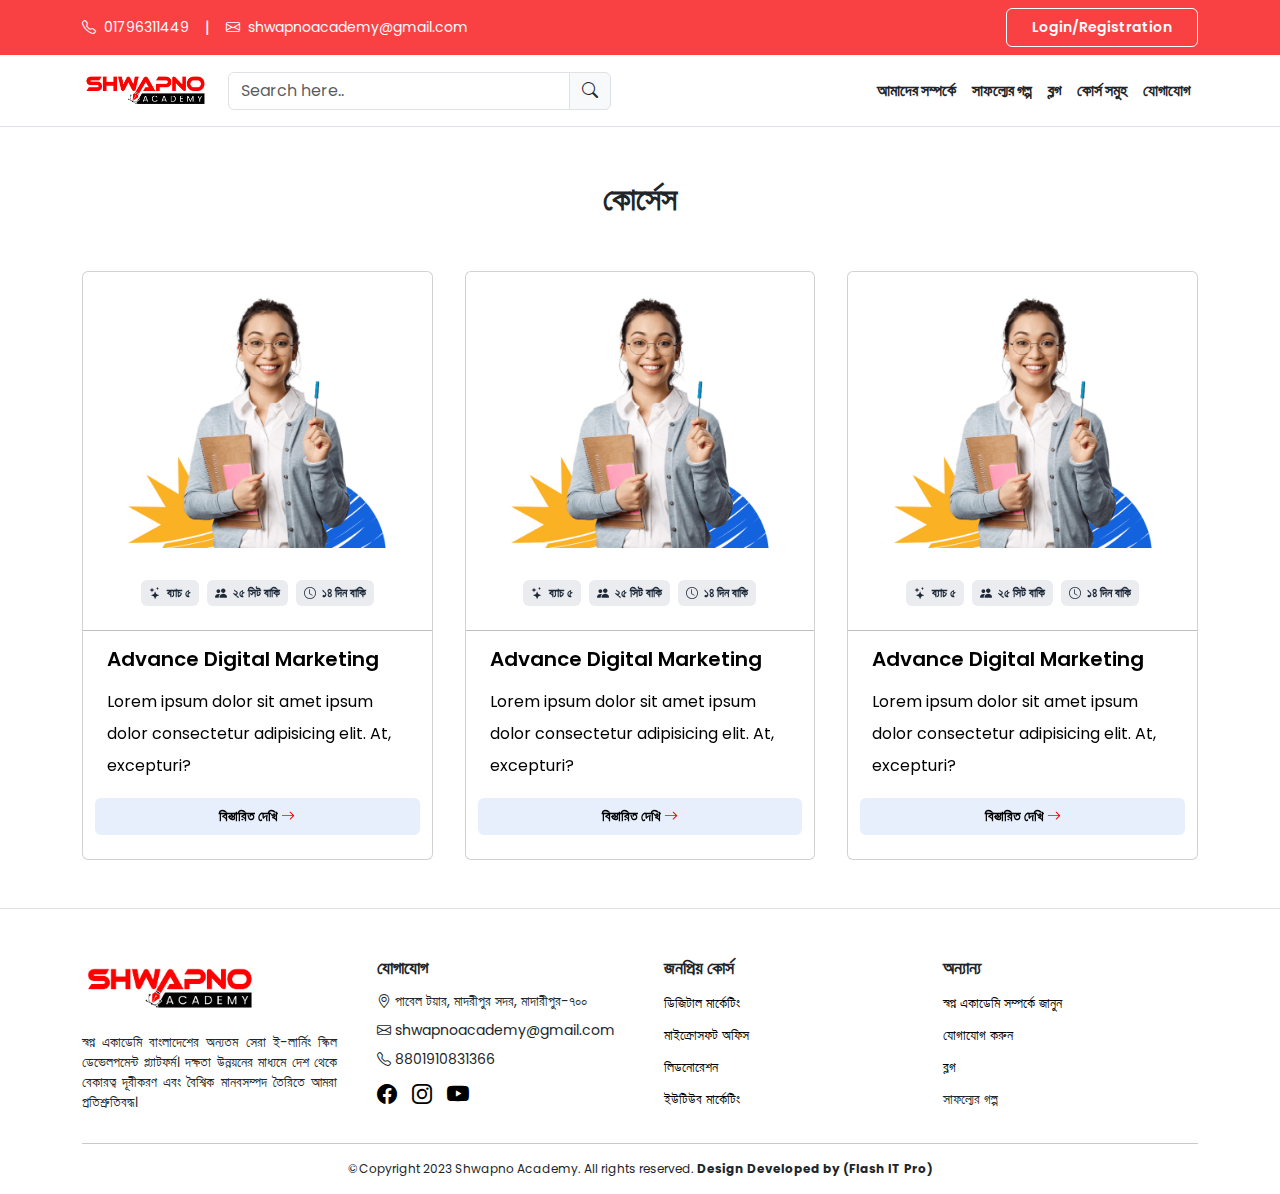
<file: all-course.html>
<!DOCTYPE html>
<html lang="en">
    <head>
        <meta charset="UTF-8" />
        <meta name="viewport" content="width=device-width, initial-scale=1.0" />
        <title>Document</title>
        <!--Bootstrap css link-->
        <link
            href="https://cdn.jsdelivr.net/npm/bootstrap@5.3.2/dist/css/bootstrap.min.css"
            rel="stylesheet"
        />

        <!--Bootstrap icon css link-->
        <link
            rel="stylesheet"
            href="https://cdn.jsdelivr.net/npm/bootstrap-icons@1.10.5/font/bootstrap-icons.css"
        />

        <!--custom css link-->
        <link href="style.css" rel="stylesheet" />
    </head>
    <body>
        <header>
            <!--Header top-->
            <div class="header__area">
                <div class="header__top py-2">
                    <div class="container">
                        <div class="header-content">
                            <!-- moblie view icon -->
                            <button
                                class="bg-transparent buttton-bars"
                                id="id-bars"
                            >
                                <i class="bi bi-list text-white"></i>
                            </button>
                            <!--top left-->
                            <div class="d-flex align-items-center gap-3">
                                <div class="header__left">
                                    <span
                                        class="d-flex align-items-center gap-2"
                                    >
                                        <i class="bi bi-telephone"></i>
                                        <span>01796311449</span>
                                    </span>
                                </div>
                                <div class="text-white line-text">|</div>
                                <div class="header__left">
                                    <span
                                        class="d-flex align-items-center gap-2"
                                    >
                                        <i class="bi bi-envelope"></i>
                                        <span>shwapnoacademy@gmail.com</span>
                                    </span>
                                </div>
                            </div>

                            <!--top right-->
                            <div class="">
                                <button class="btn btn-login">
                                    Login/Registration
                                </button>
                            </div>
                        </div>
                    </div>
                </div>

                <!-- mobile device navbar -->
                <div class="container" id="mobile-nav">
                    <div class="">
                        <!--navbar brand-->
                        <a href="index.html" class="navbar-brand">
                            <img
                                src="./img/logo.png"
                                alt="logo"
                                class="logo img-fluid"
                            />
                        </a>

                        <!--search form-->
                        <form class="d-flex" role="search">
                            <div class="input-group">
                                <input
                                    type="text"
                                    class="form-control search-field"
                                    placeholder="Search here.."
                                />
                                <button t class="input-group-text btn-search">
                                    <i class="bi bi-search"></i>
                                </button>
                            </div>
                        </form>
                    </div>

                    <div class="">
                        <!--nav items-->
                        <ul class="navbar-nav">
                            <li class="nav-item">
                                <a
                                    class="nav-link header-nav-link fw-bold text-dark"
                                    href=""
                                    >আমাদের সম্পর্কে</a
                                >
                            </li>

                            <li class="nav-item">
                                <a
                                    class="nav-link header-nav-link fw-bold text-dark"
                                    href=""
                                    >সাফল্যের গল্প</a
                                >
                            </li>

                            <li class="nav-item">
                                <a
                                    class="nav-link header-nav-link fw-bold text-dark"
                                    href=""
                                    >ব্লগ</a
                                >
                            </li>

                            <li class="nav-item">
                                <a
                                    class="nav-link header-nav-link fw-bold text-dark"
                                    href="all-course.html"
                                    >কোর্স সমুহ</a
                                >
                            </li>

                            <li class="nav-item">
                                <a
                                    class="nav-link header-nav-link fw-bold text-dark"
                                    href=""
                                    >যোগাযোগ</a
                                >
                            </li>
                        </ul>
                    </div>
                </div>
            </div>

            <!--Main Header-->
            <nav
                id="header"
                class="header__main navbar navbar-expand-md bg-white border-bottom"
            >
                <!-- Navbar content -->
                <div class="container-md">
                    <div class="d-flex align-items-center">
                        <!--navbar brand-->
                        <a href="index.html" class="navbar-brand">
                            <img
                                src="./img/logo.png"
                                alt="logo"
                                class="logo img-fluid"
                            />
                        </a>

                        <!--search form-->
                        <form class="d-flex" role="search">
                            <div class="input-group">
                                <input
                                    type="text"
                                    class="form-control search-field"
                                    placeholder="Search here.."
                                />
                                <button t class="input-group-text btn-search">
                                    <i class="bi bi-search"></i>
                                </button>
                            </div>
                        </form>
                    </div>

                    <div class="">
                        <!--nav items-->
                        <ul class="navbar-nav">
                            <li class="nav-item">
                                <a
                                    class="nav-link header-nav-link fw-bold text-dark"
                                    href=""
                                    >আমাদের সম্পর্কে</a
                                >
                            </li>

                            <li class="nav-item">
                                <a
                                    class="nav-link header-nav-link fw-bold text-dark"
                                    href=""
                                    >সাফল্যের গল্প</a
                                >
                            </li>

                            <li class="nav-item">
                                <a
                                    class="nav-link header-nav-link fw-bold text-dark"
                                    href=""
                                    >ব্লগ</a
                                >
                            </li>

                            <li class="nav-item">
                                <a
                                    class="nav-link header-nav-link fw-bold text-dark"
                                    href="all-course.html"
                                    >কোর্স সমুহ</a
                                >
                            </li>

                            <li class="nav-item">
                                <a
                                    class="nav-link header-nav-link fw-bold text-dark"
                                    href=""
                                    >যোগাযোগ</a
                                >
                            </li>
                        </ul>
                    </div>
                </div>
            </nav>
        </header>

        <main>
            <section class="container my-5">
                <h1 class="heading__title text-center mb-5">কোর্সেস</h1>
                <div
                    id="carouselExampleControls"
                    class="carousel slide mt-5"
                    data-bs-ride="carousel"
                >
                    <div class="carousel-inner">
                        <!--items-->
                        <div class="carousel-item active">
                            <div class="upcomming-all-colurse">
                                <div class="">
                                    <a
                                        href="course-details.html"
                                        class="card-content"
                                    >
                                        <div class="card card-body p-0">
                                            <div class="course-img">
                                                <img
                                                    class="p-4"
                                                    src="img/banner_img.png"
                                                />
                                            </div>

                                            <div
                                                class="px-4 py-2 d-flex justify-content-center gap-2"
                                            >
                                                <span
                                                    class="card-small-text rounded"
                                                    ><i class="bi bi-stars"></i>
                                                    ব্যাচ ৫</span
                                                >
                                                <span
                                                    class="card-small-text rounded"
                                                    ><i
                                                        class="bi bi-people-fill"
                                                    ></i>
                                                    ২৫ সিট বাকি</span
                                                >
                                                <span
                                                    class="card-small-text rounded"
                                                    ><i class="bi bi-clock"></i>
                                                    ১৪ দিন বাকি</span
                                                >
                                            </div>
                                            <hr />

                                            <div class="px-4 pb-4">
                                                <h4 class="course-title">
                                                    Advance Digital Marketing
                                                </h4>
                                                <p class="lh-lg">
                                                    Lorem ipsum dolor sit amet
                                                    ipsum dolor consectetur
                                                    adipisicing elit. At,
                                                    excepturi?
                                                </p>

                                                <div
                                                    class="course_info row justify-content-between"
                                                >
                                                    <a
                                                        href=""
                                                        class="course__icon__box text-center bg-gray flex-grow-1 p-2 rounded fw-semibold"
                                                    >
                                                        <span
                                                            >বিস্তারিত
                                                            দেখি</span
                                                        >
                                                        <i
                                                            class="bi bi-arrow-right font__color"
                                                        ></i>
                                                    </a>
                                                </div>
                                            </div>
                                        </div>
                                    </a>
                                </div>
                                <div class="">
                                    <a
                                        href="course-details.html"
                                        class="card-content"
                                    >
                                        <div class="card card-body p-0">
                                            <div class="course-img">
                                                <img
                                                    class="p-4"
                                                    src="img/banner_img.png"
                                                />
                                            </div>

                                            <div
                                                class="px-4 py-2 d-flex justify-content-center gap-2"
                                            >
                                                <span
                                                    class="card-small-text rounded"
                                                    ><i class="bi bi-stars"></i>
                                                    ব্যাচ ৫</span
                                                >
                                                <span
                                                    class="card-small-text rounded"
                                                    ><i
                                                        class="bi bi-people-fill"
                                                    ></i>
                                                    ২৫ সিট বাকি</span
                                                >
                                                <span
                                                    class="card-small-text rounded"
                                                    ><i class="bi bi-clock"></i>
                                                    ১৪ দিন বাকি</span
                                                >
                                            </div>
                                            <hr />

                                            <div class="px-4 pb-4">
                                                <h4 class="course-title">
                                                    Advance Digital Marketing
                                                </h4>
                                                <p class="lh-lg">
                                                    Lorem ipsum dolor sit amet
                                                    ipsum dolor consectetur
                                                    adipisicing elit. At,
                                                    excepturi?
                                                </p>

                                                <div
                                                    class="course_info row justify-content-between"
                                                >
                                                    <a
                                                        href=""
                                                        class="course__icon__box text-center bg-gray flex-grow-1 p-2 rounded fw-semibold"
                                                    >
                                                        <span
                                                            >বিস্তারিত
                                                            দেখি</span
                                                        >
                                                        <i
                                                            class="bi bi-arrow-right font__color"
                                                        ></i>
                                                    </a>
                                                </div>
                                            </div>
                                        </div>
                                    </a>
                                </div>
                                <div class="">
                                    <a
                                        href="course-details.html"
                                        class="card-content"
                                    >
                                        <div class="card card-body p-0">
                                            <div class="course-img">
                                                <img
                                                    class="p-4"
                                                    src="img/banner_img.png"
                                                />
                                            </div>

                                            <div
                                                class="px-4 py-2 d-flex justify-content-center gap-2"
                                            >
                                                <span
                                                    class="card-small-text rounded"
                                                    ><i class="bi bi-stars"></i>
                                                    ব্যাচ ৫</span
                                                >
                                                <span
                                                    class="card-small-text rounded"
                                                    ><i
                                                        class="bi bi-people-fill"
                                                    ></i>
                                                    ২৫ সিট বাকি</span
                                                >
                                                <span
                                                    class="card-small-text rounded"
                                                    ><i class="bi bi-clock"></i>
                                                    ১৪ দিন বাকি</span
                                                >
                                            </div>
                                            <hr />

                                            <div class="px-4 pb-4">
                                                <h4 class="course-title">
                                                    Advance Digital Marketing
                                                </h4>
                                                <p class="lh-lg">
                                                    Lorem ipsum dolor sit amet
                                                    ipsum dolor consectetur
                                                    adipisicing elit. At,
                                                    excepturi?
                                                </p>

                                                <div
                                                    class="course_info row justify-content-between"
                                                >
                                                    <a
                                                        href=""
                                                        class="course__icon__box text-center bg-gray flex-grow-1 p-2 rounded fw-semibold"
                                                    >
                                                        <span
                                                            >বিস্তারিত
                                                            দেখি</span
                                                        >
                                                        <i
                                                            class="bi bi-arrow-right font__color"
                                                        ></i>
                                                    </a>
                                                </div>
                                            </div>
                                        </div>
                                    </a>
                                </div>
                            </div>
                        </div>
                    </div>
                </div>
            </section>
        </main>

        <footer class="footer_section pt-5 pb-3 border-top">
            <div class="container">
                <div class="footer-grid">
                    <div class="">
                        <div class="footer-logo">
                            <img src="./img/logo.png" />
                        </div>

                        <p class="footer-description">
                            স্বপ্ন একাডেমি বাংলাদেশের অন্যতম সেরা ই-লার্নিং
                            স্কিল ডেভেলপমেন্ট প্ল্যাটফর্ম। দক্ষতা উন্নয়নের
                            মাধ্যমে দেশ থেকে বেকারত্ব দূরীকরণ এবং বৈশ্বিক
                            মানবসম্পদ তৈরিতে আমরা প্রতিশ্রুতিবদ্ধ।
                        </p>
                    </div>

                    <!--footer item2 -->
                    <div class="footer-item2">
                        <div class="footer__item ms-2">
                            <div class="footer__item--title">
                                <h5 class="fw-bold footer-title">যোগাযোগ</h5>
                            </div>
                            <div class="footer__item--list">
                                <p class="footer-contact">
                                    <i class="bi bi-geo-alt"></i>
                                    <span
                                        >পাবেল টয়ার, মাদরীপুর সদর,
                                        মাদারীপুর-৭০০</span
                                    >
                                </p>

                                <p class="footer-contact">
                                    <i class="bi bi-envelope"></i>
                                    <span>shwapnoacademy@gmail.com</span>
                                </p>

                                <p class="footer-contact">
                                    <i class="bi bi-telephone"></i>
                                    <span>8801910831366</span>
                                </p>
                            </div>
                            <p class="social-icon">
                                <a href="" target="_blank">
                                    <i class="bi bi-facebook icons"></i
                                ></a>
                                <a href="" target="_blank">
                                    <i class="bi bi-instagram icons"></i
                                ></a>
                                <a href="" target="_blank">
                                    <i
                                        class="bi bi-youtube icons"
                                        style="font-size: 22px"
                                    ></i
                                ></a>
                            </p>
                        </div>
                    </div>

                    <!--footer item3 -->
                    <div class="footer-item3">
                        <div class="footer__item ms-2">
                            <div class="footer__item--title">
                                <h5 class="fw-bold footer-title">
                                    জনপ্রিয় কোর্স
                                </h5>
                            </div>
                            <div class="footer__item--list">
                                <ul class="navbar-nav">
                                    <li class="nav-item mb-2">
                                        <a href="" class="footer-link"
                                            >ডিজিটাল মার্কেটিং</a
                                        >
                                    </li>
                                    <li class="nav-item mb-2">
                                        <a href="" class="footer-link"
                                            >মাইক্রোসফট অফিস</a
                                        >
                                    </li>
                                    <li class="nav-item mb-2">
                                        <a href="" class="footer-link"
                                            >লিডনোরেশন</a
                                        >
                                    </li>
                                    <li class="nav-item">
                                        <a href="" class="footer-link"
                                            >ইউটিউব মার্কেটিং</a
                                        >
                                    </li>
                                </ul>
                            </div>
                        </div>
                    </div>

                    <div class="footer item">
                        <div class="footer__item">
                            <div class="footer__item--title">
                                <h5 class="fw-bold footer-title">অন্যান্য</h5>
                            </div>
                            <div class="footer__item--list">
                                <ul class="navbar-nav">
                                    <li class="nav-item mb-2">
                                        <a href="" class="footer-link"
                                            >স্বপ্ন একাডেমি সম্পর্কে জানুন</a
                                        >
                                    </li>
                                    <li class="nav-item mb-2">
                                        <a href="" class="footer-link"
                                            >যোগাযোগ করুন</a
                                        >
                                    </li>
                                    <li class="nav-item mb-2">
                                        <a href="" class="footer-link">ব্লগ</a>
                                    </li>
                                    <li class="nav-item">
                                        <x-link href="" class="footer-link"
                                            >সাফল্যের গল্প</x-link
                                        >
                                    </li>
                                </ul>
                            </div>
                        </div>
                    </div>
                </div>
                <hr />
                <p class="copy">
                    ©Copyright 2023 Shwapno Academy. All rights reserved.
                    <span class="fw-bold"
                        >Design Developed by (Flash IT Pro)</span
                    >
                </p>
            </div>
        </footer>

        <!-- Bootstrap scripts -->
        <script src="https://cdn.jsdelivr.net/npm/bootstrap@5.3.2/dist/js/bootstrap.bundle.min.js"></script>

        <script src="./js/app.js"></script>
    </body>
</html>
</file>
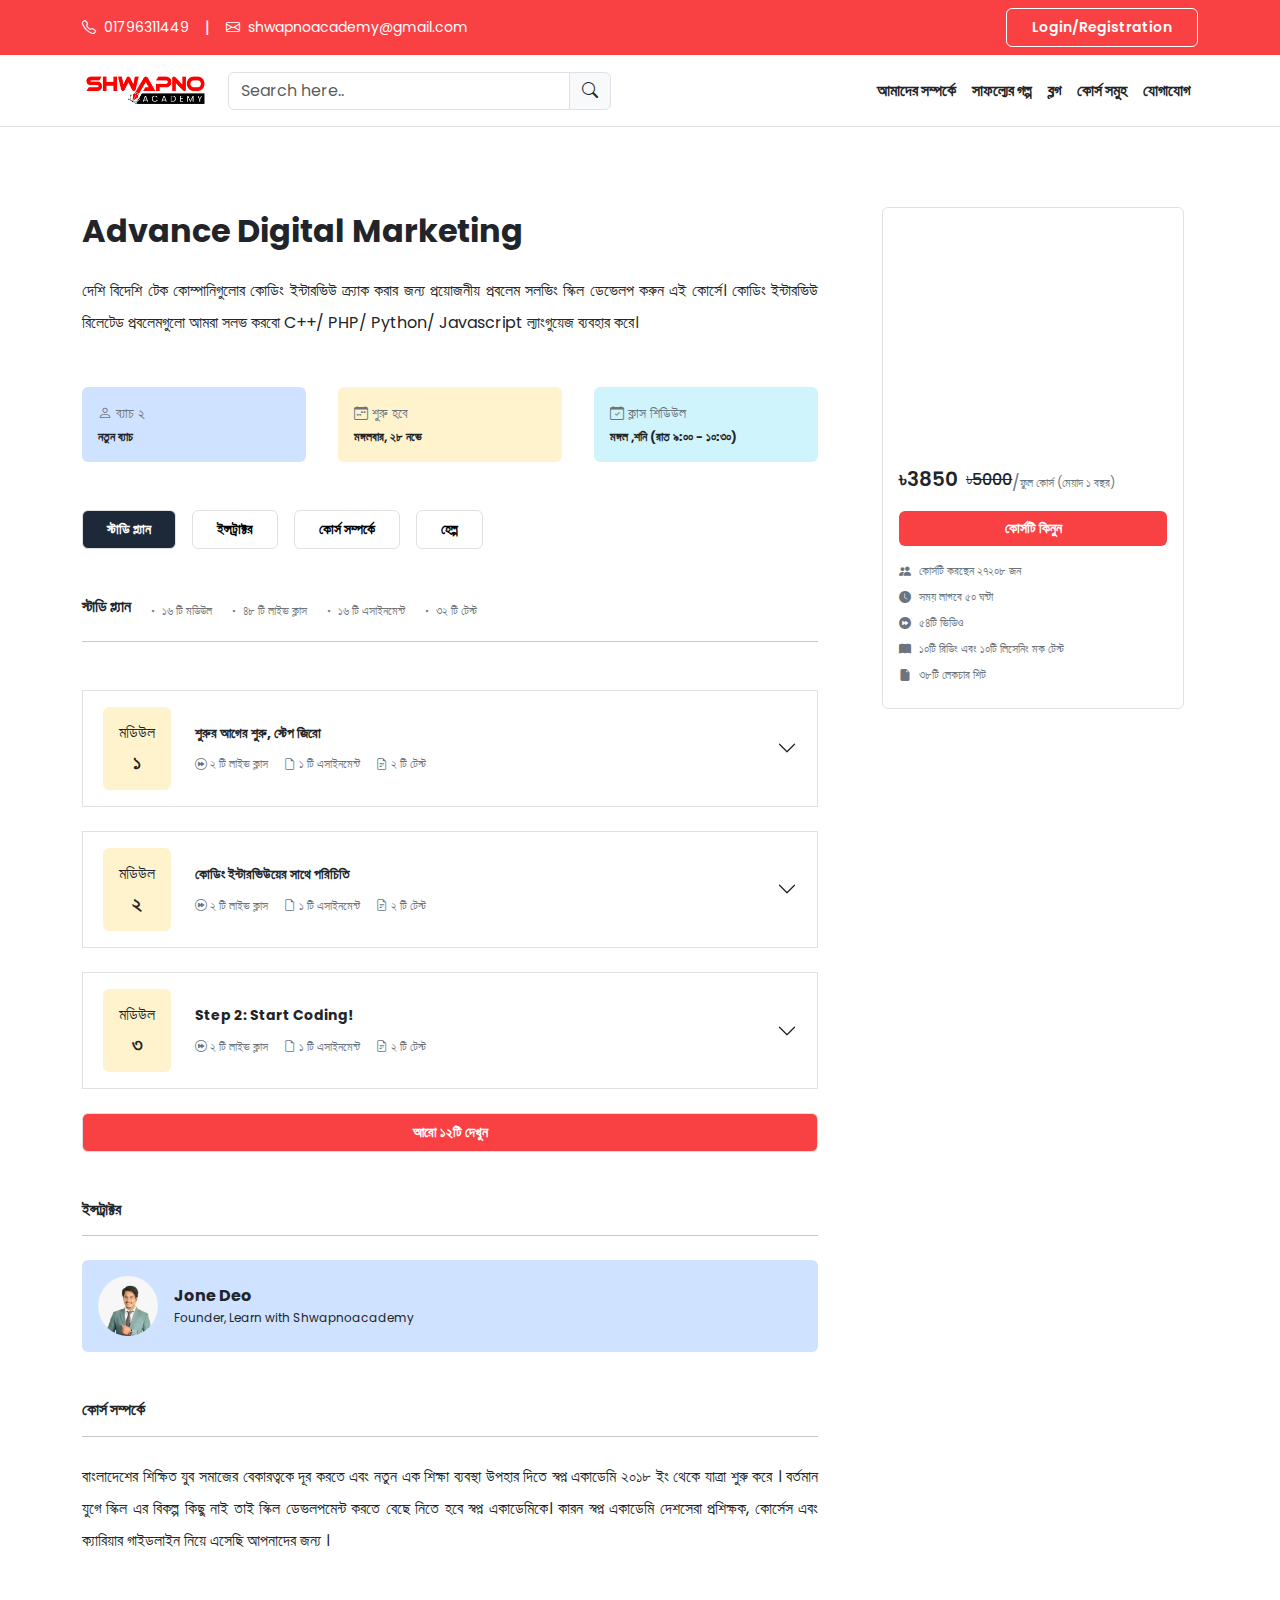
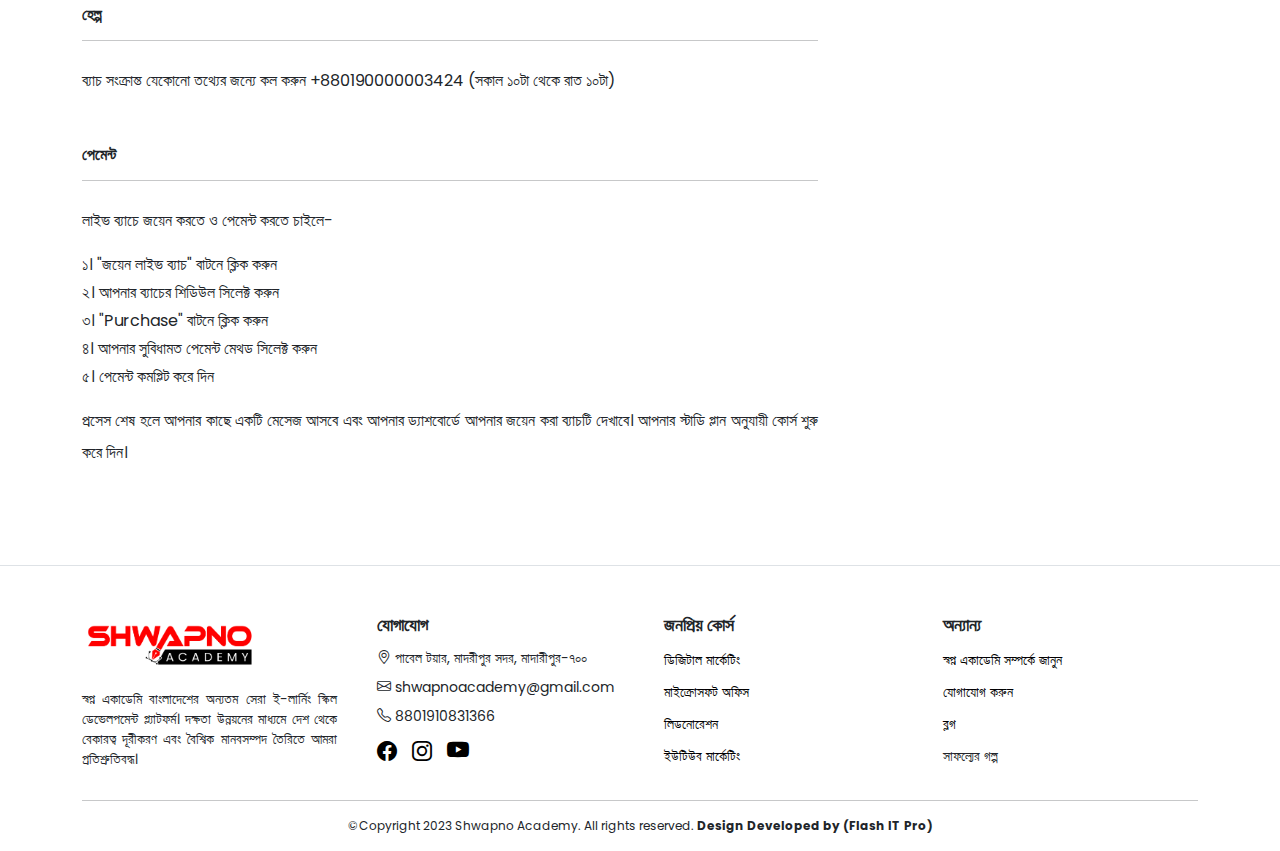
<file: course-details.html>
<!DOCTYPE html>
<html lang="en">
    <head>
        <meta charset="UTF-8" />
        <meta name="viewport" content="width=device-width, initial-scale=1.0" />
        <title>Document</title>
        <!--Bootstrap css link-->
        <link
            href="https://cdn.jsdelivr.net/npm/bootstrap@5.3.2/dist/css/bootstrap.min.css"
            rel="stylesheet"
        />

        <!--Bootstrap icon css link-->
        <link
            rel="stylesheet"
            href="https://cdn.jsdelivr.net/npm/bootstrap-icons@1.10.5/font/bootstrap-icons.css"
        />

        <!--custom css link-->
        <link href="style.css" rel="stylesheet" />
    </head>
    <body>
        <header>
            <!--Header top-->
            <div class="header__area">
                <div class="header__top py-2">
                    <div class="container">
                        <div class="header-content">
                            <!-- moblie view icon -->
                            <button
                                class="bg-transparent buttton-bars"
                                id="id-bars"
                            >
                                <i class="bi bi-list text-white"></i>
                            </button>
                            <!--top left-->
                            <div class="d-flex align-items-center gap-3">
                                <div class="header__left">
                                    <span
                                        class="d-flex align-items-center gap-2"
                                    >
                                        <i class="bi bi-telephone"></i>
                                        <span>01796311449</span>
                                    </span>
                                </div>
                                <div class="text-white line-text">|</div>
                                <div class="header__left">
                                    <span
                                        class="d-flex align-items-center gap-2"
                                    >
                                        <i class="bi bi-envelope"></i>
                                        <span>shwapnoacademy@gmail.com</span>
                                    </span>
                                </div>
                            </div>

                            <!--top right-->
                            <div class="">
                                <button class="btn btn-login">
                                    Login/Registration
                                </button>
                            </div>
                        </div>
                    </div>
                </div>

                <!-- mobile device navbar -->
                <div class="container" id="mobile-nav">
                    <div class="">
                        <!--navbar brand-->
                        <a href="index.html" class="navbar-brand">
                            <img
                                src="./img/logo.png"
                                alt="logo"
                                class="logo img-fluid"
                            />
                        </a>

                        <!--search form-->
                        <form class="d-flex" role="search">
                            <div class="input-group">
                                <input
                                    type="text"
                                    class="form-control search-field"
                                    placeholder="Search here.."
                                />
                                <button t class="input-group-text btn-search">
                                    <i class="bi bi-search"></i>
                                </button>
                            </div>
                        </form>
                    </div>

                    <div class="">
                        <!--nav items-->
                        <ul class="navbar-nav">
                            <li class="nav-item">
                                <a
                                    class="nav-link header-nav-link fw-bold text-dark"
                                    href=""
                                    >আমাদের সম্পর্কে</a
                                >
                            </li>

                            <li class="nav-item">
                                <a
                                    class="nav-link header-nav-link fw-bold text-dark"
                                    href=""
                                    >সাফল্যের গল্প</a
                                >
                            </li>

                            <li class="nav-item">
                                <a
                                    class="nav-link header-nav-link fw-bold text-dark"
                                    href=""
                                    >ব্লগ</a
                                >
                            </li>

                            <li class="nav-item">
                                <a
                                    class="nav-link header-nav-link fw-bold text-dark"
                                    href="all-course.html"
                                    >কোর্স সমুহ</a
                                >
                            </li>

                            <li class="nav-item">
                                <a
                                    class="nav-link header-nav-link fw-bold text-dark"
                                    href=""
                                    >যোগাযোগ</a
                                >
                            </li>
                        </ul>
                    </div>
                </div>
            </div>

            <!--Main Header-->
            <nav
                id="header"
                class="header__main navbar navbar-expand-md bg-white border-bottom"
            >
                <!-- Navbar content -->
                <div class="container-md">
                    <div class="d-flex align-items-center">
                        <!--navbar brand-->
                        <a href="index.html" class="navbar-brand">
                            <img
                                src="./img/logo.png"
                                alt="logo"
                                class="logo img-fluid"
                            />
                        </a>

                        <!--search form-->
                        <form class="d-flex" role="search">
                            <div class="input-group">
                                <input
                                    type="text"
                                    class="form-control search-field"
                                    placeholder="Search here.."
                                />
                                <button t class="input-group-text btn-search">
                                    <i class="bi bi-search"></i>
                                </button>
                            </div>
                        </form>
                    </div>

                    <div class="">
                        <!--nav items-->
                        <ul class="navbar-nav">
                            <li class="nav-item">
                                <a
                                    class="nav-link header-nav-link fw-bold text-dark"
                                    href=""
                                    >আমাদের সম্পর্কে</a
                                >
                            </li>

                            <li class="nav-item">
                                <a
                                    class="nav-link header-nav-link fw-bold text-dark"
                                    href=""
                                    >সাফল্যের গল্প</a
                                >
                            </li>

                            <li class="nav-item">
                                <a
                                    class="nav-link header-nav-link fw-bold text-dark"
                                    href=""
                                    >ব্লগ</a
                                >
                            </li>

                            <li class="nav-item">
                                <a
                                    class="nav-link header-nav-link fw-bold text-dark"
                                    href="all-course.html"
                                    >কোর্স সমুহ</a
                                >
                            </li>

                            <li class="nav-item">
                                <a
                                    class="nav-link header-nav-link fw-bold text-dark"
                                    href=""
                                    >যোগাযোগ</a
                                >
                            </li>
                        </ul>
                    </div>
                </div>
            </nav>
        </header>

        <main>
            <section class="container course-container">
                <div class="course-details-left">
                    <h1 class="heading__title">Advance Digital Marketing</h1>
                    <p class="lh-lg" style="text-align: justify">
                        দেশি বিদেশি টেক কোম্পানিগুলোর কোডিং ইন্টারভিউ ক্র্যাক
                        করার জন্য প্রয়োজনীয় প্রবলেম সলভিং স্কিল ডেভেলপ করুন এই
                        কোর্সে। কোডিং ইন্টারভিউ রিলেটেড প্রবলেমগুলো আমরা সলভ
                        করবো C++/ PHP/ Python/ Javascript ল্যাংগুয়েজ ব্যবহার
                        করে।
                    </p>

                    <div class="my-5 course-time">
                        <div class="bg-primary-subtle rounded p-3">
                            <p
                                class="mb-1 text-secondary"
                                style="font-size: 14px"
                            >
                                <i class="bi bi-person"></i>
                                <span> ব্যাচ ২</span>
                            </p>
                            <p class="mb-0 fw-bold" style="font-size: 12px">
                                নতুন ব্যাচ
                            </p>
                        </div>
                        <div class="bg-warning-subtle rounded p-3">
                            <p
                                class="mb-1 text-secondary"
                                style="font-size: 14px"
                            >
                                <i class="bi bi-calendar-week"></i>
                                <span> শুরু হবে</span>
                            </p>
                            <p class="mb-0 fw-bold" style="font-size: 12px">
                                মঙ্গলবার, ২৮ নভে
                            </p>
                        </div>
                        <div class="bg-info-subtle rounded p-3">
                            <p
                                class="mb-1 text-secondary"
                                style="font-size: 14px"
                            >
                                <i class="bi bi-calendar-check"></i>
                                <span>ক্লাস শিডিউল</span>
                            </p>
                            <p class="mb-0 fw-bold" style="font-size: 12px">
                                মঙ্গল ,শনি (রাত ৯:০০ - ১০:৩০)
                            </p>
                        </div>
                    </div>

                    <div>
                        <div class="d-flex gap-3">
                            <a
                                href="#study"
                                class="course-btn border rounded px-4 py-2 fw-bold course-btn-active"
                                style="font-size: 14px"
                                >স্টাডি প্ল্যান</a
                            >
                            <a
                                href="#instructor"
                                class="course-btn border rounded px-4 py-2 fw-bold"
                                style="font-size: 14px"
                                >ইন্সট্রাক্টর</a
                            >
                            <a
                                href="#course"
                                class="course-btn border rounded px-4 py-2 fw-bold"
                                style="font-size: 14px"
                                >কোর্স সম্পর্কে</a
                            >
                            <a
                                href="#help"
                                class="course-btn border rounded px-4 py-2 fw-bold"
                                style="font-size: 14px"
                                s
                                >হেল্প</a
                            >
                        </div>

                        <div class="mt-5" id="study">
                            <div class="d-flex gap-3 align-items-center">
                                <h6 class="fw-bold">স্টাডি প্ল্যান</h6>
                                <p
                                    class="text-secondary mb-0"
                                    style="font-size: 12px"
                                >
                                    <i class="bi bi-dot"></i> ১৬ টি মডিউল
                                </p>
                                <p
                                    class="text-secondary mb-0"
                                    style="font-size: 12px"
                                >
                                    <i class="bi bi-dot"></i> ৪৮ টি লাইভ ক্লাস
                                </p>
                                <p
                                    class="text-secondary mb-0"
                                    style="font-size: 12px"
                                >
                                    <i class="bi bi-dot"></i> ১৬ টি এসাইনমেন্ট
                                </p>
                                <p
                                    class="text-secondary mb-0"
                                    style="font-size: 12px"
                                >
                                    <i class="bi bi-dot"></i> ৩২ টি টেস্ট
                                </p>
                            </div>
                            <hr />

                            <div class="mt-5">
                                <div
                                    class="accordion accordion-flush border mt-2 items-module"
                                    id="accordionFlushExample"
                                >
                                    <div class="accordion-item">
                                        <h2
                                            class="accordion-header"
                                            id="flush-headingOne"
                                        >
                                            <div
                                                class="accordion-button collapsed d-flex gap-4"
                                                type="button"
                                                data-bs-toggle="collapse"
                                                data-bs-target="#flush-collapseOne"
                                                aria-expanded="false"
                                                aria-controls="flush-collapseOne"
                                            >
                                                <div
                                                    class="bg-warning-subtle p-3 text-center rounded"
                                                >
                                                    <p class="mb-2">মডিউল</p>
                                                    <h5 class="fw-bold mb-0">
                                                        ১
                                                    </h5>
                                                </div>
                                                <div>
                                                    <h5
                                                        class="fw-bold"
                                                        style="font-size: 14px"
                                                    >
                                                        শুরুর আগের শুরু, স্টেপ
                                                        জিরো
                                                    </h5>
                                                    <div
                                                        class="d-flex gap-3 align-items-center mt-3"
                                                    >
                                                        <p
                                                            class="text-secondary mb-0"
                                                            style="
                                                                font-size: 12px;
                                                            "
                                                        >
                                                            <i
                                                                class="bi bi-fast-forward-circle"
                                                            ></i>
                                                            ২ টি লাইভ ক্লাস
                                                        </p>
                                                        <p
                                                            class="text-secondary mb-0"
                                                            style="
                                                                font-size: 12px;
                                                            "
                                                        >
                                                            <i
                                                                class="bi bi-file-earmark"
                                                            ></i>
                                                            ১ টি এসাইনমেন্ট
                                                        </p>
                                                        <p
                                                            class="text-secondary mb-0"
                                                            style="
                                                                font-size: 12px;
                                                            "
                                                        >
                                                            <i
                                                                class="bi bi-file-earmark-text"
                                                            ></i>
                                                            ২ টি টেস্ট
                                                        </p>
                                                    </div>
                                                </div>
                                            </div>
                                        </h2>
                                        <div
                                            id="flush-collapseOne"
                                            class="accordion-collapse collapse"
                                            aria-labelledby="flush-headingOne"
                                            data-bs-parent="#accordionFlushExample"
                                        >
                                            <div class="accordion-body">
                                                <hr />
                                                <div>
                                                    <div
                                                        class="d-flex gap-3 align-items-center"
                                                    >
                                                        <p
                                                            class="text-secondary mb-0"
                                                            style="
                                                                font-size: 12px;
                                                            "
                                                        >
                                                            ১ম দিন
                                                        </p>
                                                        <p
                                                            class="mb-0 bg-dark text-white rounded-5 fw-bold px-3 py-2"
                                                            style="
                                                                font-size: 12px;
                                                            "
                                                        >
                                                            লাইভ ক্লাস
                                                        </p>
                                                    </div>
                                                    <h5
                                                        class="mt-3"
                                                        style="font-size: 16px"
                                                    >
                                                        Life Cycle Hooks
                                                    </h5>
                                                </div>
                                                <hr />
                                                <div>
                                                    <div
                                                        class="d-flex gap-3 align-items-center"
                                                    >
                                                        <p
                                                            class="text-secondary mb-0"
                                                            style="
                                                                font-size: 12px;
                                                            "
                                                        >
                                                            ২য় দিন
                                                        </p>
                                                        <p
                                                            class="mb-0 bg-dark text-white rounded-5 fw-bold px-3 py-2"
                                                            style="
                                                                font-size: 12px;
                                                            "
                                                        >
                                                            লাইভ ক্লাস
                                                        </p>
                                                    </div>
                                                    <h5
                                                        class="mt-3"
                                                        style="font-size: 16px"
                                                    >
                                                        Conceptual Class: Simple
                                                        Project 📝Add_Notes
                                                    </h5>
                                                </div>
                                                <hr />
                                                <div>
                                                    <div
                                                        class="d-flex gap-3 align-items-center"
                                                    >
                                                        <p
                                                            class="text-secondary mb-0"
                                                            style="
                                                                font-size: 12px;
                                                            "
                                                        >
                                                            ৩য় দিন
                                                        </p>
                                                        <p
                                                            class="mb-0 bg-dark text-white rounded-5 fw-bold px-3 py-2"
                                                            style="
                                                                font-size: 12px;
                                                            "
                                                        >
                                                            লাইভ ক্লাস
                                                        </p>
                                                    </div>
                                                    <h5
                                                        class="mt-3"
                                                        style="font-size: 16px"
                                                    >
                                                        Basic Components, Props
                                                        And Props Validation
                                                    </h5>
                                                </div>
                                                <hr />
                                            </div>
                                        </div>
                                    </div>
                                </div>
                                <div
                                    class="accordion accordion-flush border mt-4 items-module"
                                    id="accordionFlushExample1"
                                >
                                    <div class="accordion-item">
                                        <h2
                                            class="accordion-header"
                                            id="flush-headingTwo"
                                        >
                                            <div
                                                class="accordion-button collapsed d-flex gap-4"
                                                type="button"
                                                data-bs-toggle="collapse"
                                                data-bs-target="#flush-collapseTwo"
                                                aria-expanded="false"
                                                aria-controls="flush-collapseTwo"
                                            >
                                                <div
                                                    class="bg-warning-subtle p-3 text-center rounded"
                                                >
                                                    <p class="mb-2">মডিউল</p>
                                                    <h5 class="fw-bold mb-0">
                                                        ২
                                                    </h5>
                                                </div>
                                                <div>
                                                    <h5
                                                        class="fw-bold"
                                                        style="font-size: 14px"
                                                    >
                                                        কোডিং ইন্টারভিউয়ের সাথে
                                                        পরিচিতি
                                                    </h5>
                                                    <div
                                                        class="d-flex gap-3 align-items-center mt-3"
                                                    >
                                                        <p
                                                            class="text-secondary mb-0"
                                                            style="
                                                                font-size: 12px;
                                                            "
                                                        >
                                                            <i
                                                                class="bi bi-fast-forward-circle"
                                                            ></i>
                                                            ২ টি লাইভ ক্লাস
                                                        </p>
                                                        <p
                                                            class="text-secondary mb-0"
                                                            style="
                                                                font-size: 12px;
                                                            "
                                                        >
                                                            <i
                                                                class="bi bi-file-earmark"
                                                            ></i>
                                                            ১ টি এসাইনমেন্ট
                                                        </p>
                                                        <p
                                                            class="text-secondary mb-0"
                                                            style="
                                                                font-size: 12px;
                                                            "
                                                        >
                                                            <i
                                                                class="bi bi-file-earmark-text"
                                                            ></i>
                                                            ২ টি টেস্ট
                                                        </p>
                                                    </div>
                                                </div>
                                            </div>
                                        </h2>
                                        <div
                                            id="flush-collapseTwo"
                                            class="accordion-collapse collapse"
                                            aria-labelledby="flush-headingTwo"
                                            data-bs-parent="#accordionFlushExample1"
                                        >
                                            <div class="accordion-body">
                                                <hr />
                                                <div>
                                                    <div
                                                        class="d-flex gap-3 align-items-center"
                                                    >
                                                        <p
                                                            class="text-secondary mb-0"
                                                            style="
                                                                font-size: 12px;
                                                            "
                                                        >
                                                            ১ম দিন
                                                        </p>
                                                        <p
                                                            class="mb-0 bg-dark text-white rounded-5 fw-bold px-3 py-2"
                                                            style="
                                                                font-size: 12px;
                                                            "
                                                        >
                                                            লাইভ ক্লাস
                                                        </p>
                                                    </div>
                                                    <h5
                                                        class="mt-3"
                                                        style="font-size: 16px"
                                                    >
                                                        Life Cycle Hooks
                                                    </h5>
                                                </div>
                                                <hr />
                                                <div>
                                                    <div
                                                        class="d-flex gap-3 align-items-center"
                                                    >
                                                        <p
                                                            class="text-secondary mb-0"
                                                            style="
                                                                font-size: 12px;
                                                            "
                                                        >
                                                            ২য় দিন
                                                        </p>
                                                        <p
                                                            class="mb-0 bg-dark text-white rounded-5 fw-bold px-3 py-2"
                                                            style="
                                                                font-size: 12px;
                                                            "
                                                        >
                                                            লাইভ ক্লাস
                                                        </p>
                                                    </div>
                                                    <h5
                                                        class="mt-3"
                                                        style="font-size: 16px"
                                                    >
                                                        Conceptual Class: Simple
                                                        Project 📝Add_Notes
                                                    </h5>
                                                </div>
                                                <hr />
                                                <div>
                                                    <div
                                                        class="d-flex gap-3 align-items-center"
                                                    >
                                                        <p
                                                            class="text-secondary mb-0"
                                                            style="
                                                                font-size: 12px;
                                                            "
                                                        >
                                                            ৩য় দিন
                                                        </p>
                                                        <p
                                                            class="mb-0 bg-dark text-white rounded-5 fw-bold px-3 py-2"
                                                            style="
                                                                font-size: 12px;
                                                            "
                                                        >
                                                            লাইভ ক্লাস
                                                        </p>
                                                    </div>
                                                    <h5
                                                        class="mt-3"
                                                        style="font-size: 16px"
                                                    >
                                                        Basic Components, Props
                                                        And Props Validation
                                                    </h5>
                                                </div>
                                                <hr />
                                            </div>
                                        </div>
                                    </div>
                                </div>

                                <div
                                    class="accordion accordion-flush border mt-4 items-module"
                                    id="accordionFlushExample2"
                                >
                                    <div class="accordion-item">
                                        <h2
                                            class="accordion-header"
                                            id="flush-headingThree"
                                        >
                                            <div
                                                class="accordion-button collapsed d-flex gap-4"
                                                type="button"
                                                data-bs-toggle="collapse"
                                                data-bs-target="#flush-collapseThree"
                                                aria-expanded="false"
                                                aria-controls="flush-collapseThree"
                                            >
                                                <div
                                                    class="bg-warning-subtle p-3 text-center rounded"
                                                >
                                                    <p class="mb-2">মডিউল</p>
                                                    <h5 class="fw-bold mb-0">
                                                        ৩
                                                    </h5>
                                                </div>
                                                <div>
                                                    <h5
                                                        class="fw-bold"
                                                        style="font-size: 14px"
                                                    >
                                                        Step 2: Start Coding!
                                                    </h5>
                                                    <div
                                                        class="d-flex gap-3 align-items-center mt-3"
                                                    >
                                                        <p
                                                            class="text-secondary mb-0"
                                                            style="
                                                                font-size: 12px;
                                                            "
                                                        >
                                                            <i
                                                                class="bi bi-fast-forward-circle"
                                                            ></i>
                                                            ২ টি লাইভ ক্লাস
                                                        </p>
                                                        <p
                                                            class="text-secondary mb-0"
                                                            style="
                                                                font-size: 12px;
                                                            "
                                                        >
                                                            <i
                                                                class="bi bi-file-earmark"
                                                            ></i>
                                                            ১ টি এসাইনমেন্ট
                                                        </p>
                                                        <p
                                                            class="text-secondary mb-0"
                                                            style="
                                                                font-size: 12px;
                                                            "
                                                        >
                                                            <i
                                                                class="bi bi-file-earmark-text"
                                                            ></i>
                                                            ২ টি টেস্ট
                                                        </p>
                                                    </div>
                                                </div>
                                            </div>
                                        </h2>
                                        <div
                                            id="flush-collapseThree"
                                            class="accordion-collapse collapse"
                                            aria-labelledby="flush-headingThree"
                                            data-bs-parent="#accordionFlushExample2"
                                        >
                                            <div class="accordion-body">
                                                <hr />
                                                <div>
                                                    <div
                                                        class="d-flex gap-3 align-items-center"
                                                    >
                                                        <p
                                                            class="text-secondary mb-0"
                                                            style="
                                                                font-size: 12px;
                                                            "
                                                        >
                                                            ১ম দিন
                                                        </p>
                                                        <p
                                                            class="mb-0 bg-dark text-white rounded-5 fw-bold px-3 py-2"
                                                            style="
                                                                font-size: 12px;
                                                            "
                                                        >
                                                            লাইভ ক্লাস
                                                        </p>
                                                    </div>
                                                    <h5
                                                        class="mt-3"
                                                        style="font-size: 16px"
                                                    >
                                                        Life Cycle Hooks
                                                    </h5>
                                                </div>
                                                <hr />
                                                <div>
                                                    <div
                                                        class="d-flex gap-3 align-items-center"
                                                    >
                                                        <p
                                                            class="text-secondary mb-0"
                                                            style="
                                                                font-size: 12px;
                                                            "
                                                        >
                                                            ২য় দিন
                                                        </p>
                                                        <p
                                                            class="mb-0 bg-dark text-white rounded-5 fw-bold px-3 py-2"
                                                            style="
                                                                font-size: 12px;
                                                            "
                                                        >
                                                            লাইভ ক্লাস
                                                        </p>
                                                    </div>
                                                    <h5
                                                        class="mt-3"
                                                        style="font-size: 16px"
                                                    >
                                                        Conceptual Class: Simple
                                                        Project 📝Add_Notes
                                                    </h5>
                                                </div>
                                                <hr />
                                                <div>
                                                    <div
                                                        class="d-flex gap-3 align-items-center"
                                                    >
                                                        <p
                                                            class="text-secondary mb-0"
                                                            style="
                                                                font-size: 12px;
                                                            "
                                                        >
                                                            ৩য় দিন
                                                        </p>
                                                        <p
                                                            class="mb-0 bg-dark text-white rounded-5 fw-bold px-3 py-2"
                                                            style="
                                                                font-size: 12px;
                                                            "
                                                        >
                                                            লাইভ ক্লাস
                                                        </p>
                                                    </div>
                                                    <h5
                                                        class="mt-3"
                                                        style="font-size: 16px"
                                                    >
                                                        Basic Components, Props
                                                        And Props Validation
                                                    </h5>
                                                </div>
                                                <hr />
                                            </div>
                                        </div>
                                    </div>
                                </div>

                                <div
                                    class="accordion accordion-flush border mt-4 items-module"
                                    id="accordionFlushExample4"
                                    style="display: none"
                                >
                                    <div class="accordion-item">
                                        <h2
                                            class="accordion-header"
                                            id="flush-headingFour"
                                        >
                                            <div
                                                class="accordion-button collapsed d-flex gap-4"
                                                type="button"
                                                data-bs-toggle="collapse"
                                                data-bs-target="#flush-collapseFour"
                                                aria-expanded="false"
                                                aria-controls="flush-collapseFour"
                                            >
                                                <div
                                                    class="bg-warning-subtle p-3 text-center rounded"
                                                >
                                                    <p class="mb-2">মডিউল</p>
                                                    <h5 class="fw-bold mb-0">
                                                        ৪
                                                    </h5>
                                                </div>
                                                <div>
                                                    <h5
                                                        class="fw-bold"
                                                        style="font-size: 14px"
                                                    >
                                                        Step 2: Start Coding!
                                                    </h5>
                                                    <div
                                                        class="d-flex gap-3 align-items-center mt-3"
                                                    >
                                                        <p
                                                            class="text-secondary mb-0"
                                                            style="
                                                                font-size: 12px;
                                                            "
                                                        >
                                                            <i
                                                                class="bi bi-fast-forward-circle"
                                                            ></i>
                                                            ২ টি লাইভ ক্লাস
                                                        </p>
                                                        <p
                                                            class="text-secondary mb-0"
                                                            style="
                                                                font-size: 12px;
                                                            "
                                                        >
                                                            <i
                                                                class="bi bi-file-earmark"
                                                            ></i>
                                                            ১ টি এসাইনমেন্ট
                                                        </p>
                                                        <p
                                                            class="text-secondary mb-0"
                                                            style="
                                                                font-size: 12px;
                                                            "
                                                        >
                                                            <i
                                                                class="bi bi-file-earmark-text"
                                                            ></i>
                                                            ২ টি টেস্ট
                                                        </p>
                                                    </div>
                                                </div>
                                            </div>
                                        </h2>
                                        <div
                                            id="flush-collapseFour"
                                            class="accordion-collapse collapse"
                                            aria-labelledby="flush-headingFour"
                                            data-bs-parent="#accordionFlushExample4"
                                        >
                                            <div class="accordion-body">
                                                <hr />
                                                <div>
                                                    <div
                                                        class="d-flex gap-3 align-items-center"
                                                    >
                                                        <p
                                                            class="text-secondary mb-0"
                                                            style="
                                                                font-size: 12px;
                                                            "
                                                        >
                                                            ১ম দিন
                                                        </p>
                                                        <p
                                                            class="mb-0 bg-dark text-white rounded-5 fw-bold px-3 py-2"
                                                            style="
                                                                font-size: 12px;
                                                            "
                                                        >
                                                            লাইভ ক্লাস
                                                        </p>
                                                    </div>
                                                    <h5
                                                        class="mt-3"
                                                        style="font-size: 16px"
                                                    >
                                                        Life Cycle Hooks
                                                    </h5>
                                                </div>
                                                <hr />
                                                <div>
                                                    <div
                                                        class="d-flex gap-3 align-items-center"
                                                    >
                                                        <p
                                                            class="text-secondary mb-0"
                                                            style="
                                                                font-size: 12px;
                                                            "
                                                        >
                                                            ২য় দিন
                                                        </p>
                                                        <p
                                                            class="mb-0 bg-dark text-white rounded-5 fw-bold px-3 py-2"
                                                            style="
                                                                font-size: 12px;
                                                            "
                                                        >
                                                            লাইভ ক্লাস
                                                        </p>
                                                    </div>
                                                    <h5
                                                        class="mt-3"
                                                        style="font-size: 16px"
                                                    >
                                                        Conceptual Class: Simple
                                                        Project 📝Add_Notes
                                                    </h5>
                                                </div>
                                                <hr />
                                                <div>
                                                    <div
                                                        class="d-flex gap-3 align-items-center"
                                                    >
                                                        <p
                                                            class="text-secondary mb-0"
                                                            style="
                                                                font-size: 12px;
                                                            "
                                                        >
                                                            ৩য় দিন
                                                        </p>
                                                        <p
                                                            class="mb-0 bg-dark text-white rounded-5 fw-bold px-3 py-2"
                                                            style="
                                                                font-size: 12px;
                                                            "
                                                        >
                                                            লাইভ ক্লাস
                                                        </p>
                                                    </div>
                                                    <h5
                                                        class="mt-3"
                                                        style="font-size: 16px"
                                                    >
                                                        Basic Components, Props
                                                        And Props Validation
                                                    </h5>
                                                </div>
                                                <hr />
                                            </div>
                                        </div>
                                    </div>
                                </div>
                                <div
                                    class="accordion accordion-flush border mt-4 items-module"
                                    id="accordionFlushExample5"
                                    style="display: none"
                                >
                                    <div class="accordion-item">
                                        <h2
                                            class="accordion-header"
                                            id="flush-headingFive"
                                        >
                                            <div
                                                class="accordion-button collapsed d-flex gap-4"
                                                type="button"
                                                data-bs-toggle="collapse"
                                                data-bs-target="#flush-collapseFive"
                                                aria-expanded="false"
                                                aria-controls="flush-collapseFive"
                                            >
                                                <div
                                                    class="bg-warning-subtle p-3 text-center rounded"
                                                >
                                                    <p class="mb-2">মডিউল</p>
                                                    <h5 class="fw-bold mb-0">
                                                        ৫
                                                    </h5>
                                                </div>
                                                <div>
                                                    <h5
                                                        class="fw-bold"
                                                        style="font-size: 14px"
                                                    >
                                                        Step 2: Start Coding!
                                                    </h5>
                                                    <div
                                                        class="d-flex gap-3 align-items-center mt-3"
                                                    >
                                                        <p
                                                            class="text-secondary mb-0"
                                                            style="
                                                                font-size: 12px;
                                                            "
                                                        >
                                                            <i
                                                                class="bi bi-fast-forward-circle"
                                                            ></i>
                                                            ২ টি লাইভ ক্লাস
                                                        </p>
                                                        <p
                                                            class="text-secondary mb-0"
                                                            style="
                                                                font-size: 12px;
                                                            "
                                                        >
                                                            <i
                                                                class="bi bi-file-earmark"
                                                            ></i>
                                                            ১ টি এসাইনমেন্ট
                                                        </p>
                                                        <p
                                                            class="text-secondary mb-0"
                                                            style="
                                                                font-size: 12px;
                                                            "
                                                        >
                                                            <i
                                                                class="bi bi-file-earmark-text"
                                                            ></i>
                                                            ২ টি টেস্ট
                                                        </p>
                                                    </div>
                                                </div>
                                            </div>
                                        </h2>
                                        <div
                                            id="flush-collapseFive"
                                            class="accordion-collapse collapse"
                                            aria-labelledby="flush-headingFive"
                                            data-bs-parent="#accordionFlushExample5"
                                        >
                                            <div class="accordion-body">
                                                <hr />
                                                <div>
                                                    <div
                                                        class="d-flex gap-3 align-items-center"
                                                    >
                                                        <p
                                                            class="text-secondary mb-0"
                                                            style="
                                                                font-size: 12px;
                                                            "
                                                        >
                                                            ১ম দিন
                                                        </p>
                                                        <p
                                                            class="mb-0 bg-dark text-white rounded-5 fw-bold px-3 py-2"
                                                            style="
                                                                font-size: 12px;
                                                            "
                                                        >
                                                            লাইভ ক্লাস
                                                        </p>
                                                    </div>
                                                    <h5
                                                        class="mt-3"
                                                        style="font-size: 16px"
                                                    >
                                                        Life Cycle Hooks
                                                    </h5>
                                                </div>
                                                <hr />
                                                <div>
                                                    <div
                                                        class="d-flex gap-3 align-items-center"
                                                    >
                                                        <p
                                                            class="text-secondary mb-0"
                                                            style="
                                                                font-size: 12px;
                                                            "
                                                        >
                                                            ২য় দিন
                                                        </p>
                                                        <p
                                                            class="mb-0 bg-dark text-white rounded-5 fw-bold px-3 py-2"
                                                            style="
                                                                font-size: 12px;
                                                            "
                                                        >
                                                            লাইভ ক্লাস
                                                        </p>
                                                    </div>
                                                    <h5
                                                        class="mt-3"
                                                        style="font-size: 16px"
                                                    >
                                                        Conceptual Class: Simple
                                                        Project 📝Add_Notes
                                                    </h5>
                                                </div>
                                                <hr />
                                                <div>
                                                    <div
                                                        class="d-flex gap-3 align-items-center"
                                                    >
                                                        <p
                                                            class="text-secondary mb-0"
                                                            style="
                                                                font-size: 12px;
                                                            "
                                                        >
                                                            ৩য় দিন
                                                        </p>
                                                        <p
                                                            class="mb-0 bg-dark text-white rounded-5 fw-bold px-3 py-2"
                                                            style="
                                                                font-size: 12px;
                                                            "
                                                        >
                                                            লাইভ ক্লাস
                                                        </p>
                                                    </div>
                                                    <h5
                                                        class="mt-3"
                                                        style="font-size: 16px"
                                                    >
                                                        Basic Components, Props
                                                        And Props Validation
                                                    </h5>
                                                </div>
                                                <hr />
                                            </div>
                                        </div>
                                    </div>
                                </div>

                                <button
                                    id="toggleItems"
                                    class="btn border rounded mt-4 w-100 fw-bold py-2 btn-all-course"
                                    style="font-size: 14px"
                                >
                                    আরো ১২টি দেখুন
                                </button>
                            </div>
                        </div>

                        <div class="mt-5" id="instructor">
                            <h6 class="fw-bold">ইন্সট্রাক্টর</h6>
                            <hr />
                            <div class="bg-primary-subtle rounded p-3 mt-4">
                                <div class="d-flex gap-3 align-items-center">
                                    <div class="img-in">
                                        <img
                                            src="./img/Image/image-8.jpeg"
                                            alt=""
                                        />
                                    </div>
                                    <div>
                                        <h6 class="fw-bold mb-1">Jone Deo</h6>
                                        <p class="mb-0" style="font-size: 12px">
                                            Founder, Learn with Shwapnoacademy
                                        </p>
                                    </div>
                                </div>
                            </div>
                        </div>

                        <div class="mt-5" id="course">
                            <h6 class="fw-bold">কোর্স সম্পর্কে</h6>
                            <hr />
                            <div class="mt-4">
                                <p class="lh-lg" style="text-align: justify">
                                    বাংলাদেশের শিক্ষিত যুব সমাজের বেকারত্বকে দূর
                                    করতে এবং নতুন এক শিক্ষা ব্যবস্থা উপহার দিতে
                                    স্বপ্ন একাডেমি ২০১৮ ইং থেকে যাত্রা শুরু করে
                                    । বর্তমান যুগে স্কিল এর বিকল্প কিছু নাই তাই
                                    স্কিল ডেভলপমেন্ট করতে বেছে নিতে হবে স্বপ্ন
                                    একাডেমিকে। কারন স্বপ্ন একাডেমি দেশসেরা
                                    প্রশিক্ষক, কোর্সেস এবং ক্যারিয়ার গাইডলাইন
                                    নিয়ে এসেছি আপনাদের জন্য ।
                                </p>
                            </div>
                        </div>

                        <div class="mt-5" id="help">
                            <h6 class="fw-bold">হেল্প</h6>
                            <hr />
                            <div class="mt-4">
                                <p class="lh-lg" style="text-align: justify">
                                    ব্যাচ সংক্রান্ত যেকোনো তথ্যের জন্যে কল করুন
                                    +880190000003424 (সকাল ১০টা থেকে রাত ১০টা)
                                </p>
                            </div>
                        </div>

                        <div class="mt-5">
                            <h6 class="fw-bold">পেমেন্ট</h6>
                            <hr />
                            <div class="mt-4">
                                <p
                                    class="lh-lg mb-3"
                                    style="text-align: justify"
                                >
                                    লাইভ ব্যাচে জয়েন করতে ও পেমেন্ট করতে চাইলে-
                                </p>
                                <div>
                                    <p class="mb-1">
                                        ১। "জয়েন লাইভ ব্যাচ" বাটনে ক্লিক করুন
                                    </p>
                                    <p class="mb-1">
                                        ২। আপনার ব্যাচের শিডিউল সিলেক্ট করুন
                                    </p>
                                    <p class="mb-1">
                                        ৩। "Purchase" বাটনে ক্লিক করুন
                                    </p>
                                    <p class="mb-1">
                                        ৪। আপনার সুবিধামত পেমেন্ট মেথড সিলেক্ট
                                        করুন
                                    </p>
                                    <p class="mb-1">
                                        ৫। পেমেন্ট কমপ্লিট করে দিন
                                    </p>
                                </div>
                                <p
                                    class="lh-lg mt-3"
                                    style="text-align: justify"
                                >
                                    প্রসেস শেষ হলে আপনার কাছে একটি মেসেজ আসবে
                                    এবং আপনার ড্যাশবোর্ডে আপনার জয়েন করা ব্যাচটি
                                    দেখাবে। আপনার স্টাডি প্লান অনুযায়ী কোর্স
                                    শুরু করে দিন।
                                </p>
                            </div>
                        </div>
                    </div>
                </div>
                <div class="course-details-right position-relative">
                    <div class="course-details-poitions">
                        <div class="border rounded">
                            <div class="">
                                <iframe
                                    width="100%"
                                    height="224"
                                    class="rounded-end-1 rounded-top-1"
                                    src="https://www.youtube.com/embed/zrlYnaZftEQ"
                                    title="Course Trailer | IELTS Course by Munzereen Shahid"
                                    frameborder="0"
                                    allow="accelerometer; autoplay; clipboard-write; encrypted-media; gyroscope; picture-in-picture; web-share"
                                    allowfullscreen
                                ></iframe>
                            </div>

                            <div class="course-cotent-details p-3">
                                <div class="d-flex gap-2 align-items-center">
                                    <h5 class="fw-semibold">৳3850</h5>
                                    <div class="d-flex align-items-center">
                                        <h6
                                            class="text-decoration-line-through"
                                        >
                                            ৳5000
                                        </h6>
                                        <p class="text-secondary mt-3">/</p>
                                        <p
                                            class="text-secondary mt-3"
                                            style="font-size: 12px"
                                        >
                                            ফুল কোর্স (মেয়াদ ১ বছর)
                                        </p>
                                    </div>
                                </div>
                                <div>
                                    <button class="btn w-100 btn-color">
                                        কোর্সটি কিনুন
                                    </button>
                                </div>

                                <ul class="course-list mt-3">
                                    <li
                                        class="mb-2 text-secondary d-flex gap-2 align-items-center"
                                    >
                                        <i class="bi bi-people-fill"></i>
                                        <span>কোর্সটি করছেন ২৭২০৮ জন </span>
                                    </li>
                                    <li
                                        class="mb-2 text-secondary d-flex gap-2 align-items-center"
                                    >
                                        <i class="bi bi-clock-fill"></i>
                                        <span>সময় লাগবে ৫০ ঘন্টা </span>
                                    </li>
                                    <li
                                        class="mb-2 text-secondary d-flex gap-2 align-items-center"
                                    >
                                        <i
                                            class="bi bi-fast-forward-circle-fill"
                                        ></i>
                                        <span>৫৪টি ভিডিও </span>
                                    </li>
                                    <li
                                        class="mb-2 text-secondary d-flex gap-2 align-items-center"
                                    >
                                        <i class="bi bi-book-fill"></i>
                                        <span
                                            >১০টি রিডিং এবং ১০টি লিসেনিং মক
                                            টেস্ট
                                        </span>
                                    </li>
                                    <li
                                        class="mb-2 text-secondary d-flex gap-2 align-items-center"
                                    >
                                        <i class="bi bi-file-earmark-fill"></i>
                                        <span>৩৮টি লেকচার শিট</span>
                                    </li>
                                </ul>
                            </div>
                        </div>
                    </div>
                </div>
            </section>
        </main>

        <footer class="footer_section pt-5 pb-3 border-top">
            <div class="container">
                <div class="footer-grid">
                    <div class="">
                        <div class="footer-logo">
                            <img src="./img/logo.png" />
                        </div>

                        <p class="footer-description">
                            স্বপ্ন একাডেমি বাংলাদেশের অন্যতম সেরা ই-লার্নিং
                            স্কিল ডেভেলপমেন্ট প্ল্যাটফর্ম। দক্ষতা উন্নয়নের
                            মাধ্যমে দেশ থেকে বেকারত্ব দূরীকরণ এবং বৈশ্বিক
                            মানবসম্পদ তৈরিতে আমরা প্রতিশ্রুতিবদ্ধ।
                        </p>
                    </div>

                    <!--footer item2 -->
                    <div class="footer-item2">
                        <div class="footer__item ms-2">
                            <div class="footer__item--title">
                                <h5 class="fw-bold footer-title">যোগাযোগ</h5>
                            </div>
                            <div class="footer__item--list">
                                <p class="footer-contact">
                                    <i class="bi bi-geo-alt"></i>
                                    <span
                                        >পাবেল টয়ার, মাদরীপুর সদর,
                                        মাদারীপুর-৭০০</span
                                    >
                                </p>

                                <p class="footer-contact">
                                    <i class="bi bi-envelope"></i>
                                    <span>shwapnoacademy@gmail.com</span>
                                </p>

                                <p class="footer-contact">
                                    <i class="bi bi-telephone"></i>
                                    <span>8801910831366</span>
                                </p>
                            </div>
                            <p class="social-icon">
                                <a href="" target="_blank">
                                    <i class="bi bi-facebook icons"></i
                                ></a>
                                <a href="" target="_blank">
                                    <i class="bi bi-instagram icons"></i
                                ></a>
                                <a href="" target="_blank">
                                    <i
                                        class="bi bi-youtube icons"
                                        style="font-size: 22px"
                                    ></i
                                ></a>
                            </p>
                        </div>
                    </div>

                    <!--footer item3 -->
                    <div class="footer-item3">
                        <div class="footer__item ms-2">
                            <div class="footer__item--title">
                                <h5 class="fw-bold footer-title">
                                    জনপ্রিয় কোর্স
                                </h5>
                            </div>
                            <div class="footer__item--list">
                                <ul class="navbar-nav">
                                    <li class="nav-item mb-2">
                                        <a href="" class="footer-link"
                                            >ডিজিটাল মার্কেটিং</a
                                        >
                                    </li>
                                    <li class="nav-item mb-2">
                                        <a href="" class="footer-link"
                                            >মাইক্রোসফট অফিস</a
                                        >
                                    </li>
                                    <li class="nav-item mb-2">
                                        <a href="" class="footer-link"
                                            >লিডনোরেশন</a
                                        >
                                    </li>
                                    <li class="nav-item">
                                        <a href="" class="footer-link"
                                            >ইউটিউব মার্কেটিং</a
                                        >
                                    </li>
                                </ul>
                            </div>
                        </div>
                    </div>

                    <div class="footer item">
                        <div class="footer__item">
                            <div class="footer__item--title">
                                <h5 class="fw-bold footer-title">অন্যান্য</h5>
                            </div>
                            <div class="footer__item--list">
                                <ul class="navbar-nav">
                                    <li class="nav-item mb-2">
                                        <a href="" class="footer-link"
                                            >স্বপ্ন একাডেমি সম্পর্কে জানুন</a
                                        >
                                    </li>
                                    <li class="nav-item mb-2">
                                        <a href="" class="footer-link"
                                            >যোগাযোগ করুন</a
                                        >
                                    </li>
                                    <li class="nav-item mb-2">
                                        <a href="" class="footer-link">ব্লগ</a>
                                    </li>
                                    <li class="nav-item">
                                        <x-link href="" class="footer-link"
                                            >সাফল্যের গল্প</x-link
                                        >
                                    </li>
                                </ul>
                            </div>
                        </div>
                    </div>
                </div>
                <hr />
                <p class="copy">
                    ©Copyright 2023 Shwapno Academy. All rights reserved.
                    <span class="fw-bold"
                        >Design Developed by (Flash IT Pro)</span
                    >
                </p>
            </div>
        </footer>

        <!-- Bootstrap scripts -->
        <script src="https://cdn.jsdelivr.net/npm/bootstrap@5.3.2/dist/js/bootstrap.bundle.min.js"></script>

        <script src="./js/app.js"></script>

        <script>
            document
                .getElementById('toggleItems')
                .addEventListener('click', function () {
                    // Get all items
                    let items = document.querySelectorAll('.items-module');

                    // Toggle the visibility of each item starting from index 3
                    for (let i = 3; i < items.length; i++) {
                        items[i].style.display =
                            items[i].style.display === 'none' ||
                            items[i].style.display === ''
                                ? 'block'
                                : 'none';
                    }

                    // Change button text
                    const buttonText = document.getElementById('toggleItems');
                    buttonText.innerText =
                        buttonText.innerText === 'কমিয়ে দেখুন'
                            ? 'আরো ১২টি দেখুন'
                            : 'কমিয়ে দেখুন';
                });
        </script>
    </body>
</html>
</file>
<file: style.css>
@import url('https://fonts.googleapis.com/css2?family=Poppins:ital,wght@0,400;0,500;0,600;0,700;0,800;0,900;1,500;1,700&display=swap');

:root {
    --primary-bg: #ffffff;
    --secondary-bg: #ff0000;
    --color-black: #212529;
    --common-color-gray: #e7effc;
}

* {
    padding: 0;
    margin: 0;
    box-sizing: border-box;
    font-family: 'Poppins', sans-serif;
}

ul {
    margin: 0 !important;
    padding: 0 !important;
}
a {
    color: black;
    text-decoration: transparent;
}

.accordion-button:focus {
    z-index: 3;
    border-color: transparent !important;
    outline: 0;
    box-shadow: none !important;
}

.bg-sitebg {
    opacity: 1;
    background-color: rgb(244 247 253);
}

.form-control:focus {
    outline: 0;
    box-shadow: none !important;
    border-color: #dee2e6 !important;
}
.sticky-header {
    position: fixed;
    top: 0;
    width: 100%;
    animation: fadeInDown 0.3s;
    z-index: 5000;
}
.header-nav-link:hover {
    color: #f94144 !important;
}

@keyframes fadeInDown {
    from {
        opacity: 0;
        transform: translateY(-20px);
    }
    to {
        opacity: 1;
        transform: translateY(0);
    }
}
.heading__title {
    font-size: 2rem;
    font-weight: 700;
    line-height: 48px;
    margin-bottom: 20px;
}
.heading__sub__title {
    font-size: 18px;
    font-weight: 600;
    margin-bottom: 8px !important;
}

.font__color {
    color: var(--secondary-bg);
}
.bg-gray {
    background-color: var(--common-color-gray);
}

.header__area {
    position: relative;
    top: 0;
    right: 0;
    z-index: 1;
}
/* header__top */
.header__top {
    background-color: #f94144;
    /* background: linear-gradient(90deg, #ff0000 0%, #fe6341cc 59%); */
}

.header__main {
    z-index: 99;
}

.logo {
    width: 130px;
}
.header__left {
    font-size: 14px;
    color: var(--primary-bg);
    font-weight: 400;
}

.header-content {
    display: flex;
    align-items: center;
    justify-content: space-between;
}
.btn-login {
    padding: 8px 25px;
    border: 1px solid var(--primary-bg) !important;
    display: inline-block;
    font-size: 14px;
    font-weight: 600;
    color: var(--primary-bg) !important;
    background: linear-gradient(to left, #f94144 50%, var(--color-black) 50%)
        right;
    background-size: 200%;
    transition: 0.5s ease-out;
}

.btn-login:hover {
    background-position: left;
    border: 1px solid var(--color-black) !important;
}

/* Banner section */
.banner__section {
    background-color: #000000;
    min-height: 450px;
    padding: 50px 0;
    display: flex;
    align-items: center;
    /* z-index: -1; */
}

/* .hero__right::before {
    content: '';
    height: 100%;
    width: 45%;
    position: absolute;
    background: #f94144;
    top: 0;
    right: 0;
    border-bottom-left-radius: 100%;
   
} */

/* .hero__right--img {
    width: 300px;
    position: relative;
    right: -295px;
    bottom: 13px;
} */

.banner-container {
    display: flex;
    justify-content: space-between;
    align-items: center;
}
.banner-content {
    width: 50%;
}
.hero__right {
    width: 50%;
}
.hero__right .banner-img {
    width: 300px;
    position: absolute;
    right: 0;
    top: -212px;
}

.hero__right--img {
    width: 100%;
}

/* About section */
.about__section {
    padding: 80px 0;
}
.about-container {
    display: flex;
    align-items: center;
    gap: 4rem;
}
.about__section--left {
    width: 40%;
}
.about__section-right {
    width: 60%;
}
.about__section--left img {
    max-width: 300px;
}
.about__section__info--item {
    font-size: 14px;
}
.small-content {
    color: rgb(53, 52, 52);
}
.our-img {
    top: -235px;
    right: 0;
    position: absolute;
}

.about__section .about__section__title .sub__title {
    color: #f94144;
    background-color: var(--common-color-gray);
    border-radius: 4px;
    padding: 7px 15px;
    /* font-weight: var(--tg-fw-medium); */
    /* color: var(--tg-theme-primary); */
    margin: 0 0 13px;
}

.recent__course__section {
    margin-top: 80px;
    margin-bottom: 80px;
}

.recent__course__card {
    background: #000000;
    border-radius: 20px;
}
.recent-course-container {
    display: flex;
    gap: 4rem;
}
.course-left {
    width: 35%;
}
.course__title {
    font-size: 18px;
    margin-top: 18px;
    margin-bottom: 18px;
    font-weight: 600;
}
.course-right {
    width: 65%;
}

.recent__course__about {
    font-size: 16px;
    margin-left: 20px !important;
    color: #d4d4d4;
}
.recent__course__about li {
    margin-bottom: 12px;
}
.recent__course__description {
    display: flex;
    gap: 4rem;
    margin-left: 4rem;
    margin-top: 2rem;
    color: #a4a4a4;
}
.recent__course__description ul li {
    margin-bottom: 12px;
    font-size: 14px;
}

.upcomming__course__slider {
    margin-bottom: 80px;
    margin-top: 80px;
}
.upcomming-img {
    height: 300px;
    width: 100%;
}

.upcomming-img img {
    height: 100%;
    width: 100%;
    object-fit: contain;
}
.view-btn {
    border: 1px solid #f94144 !important;
    font-weight: 600;
    font-size: 14px;
    padding: 8px 25px;
    color: #ffffff !important;
    background-color: #f94144 !important;
}
.course-img {
    width: 100%;
    height: 300px;
}
.course-img img {
    width: 100%;
    height: 100%;
    object-fit: contain;
}
.card-small-text {
    background-color: rgb(234, 236, 240);
    color: rgb(29, 41, 57);
    padding: 4px 8px;
    border-radius: 4px;
    align-items: center;
    display: flex;
    justify-content: center;
    gap: 6px;
    border: 0px solid rgb(102, 112, 133);
    font-size: 12px;
    font-weight: 600;
}
.course-title {
    font-size: 20px;
    margin-bottom: 15px;
    font-weight: 600;
}
.course__icon__box {
    font-size: 14px;
}

.milestone__section {
    margin-bottom: 80px;
}

.milestone__section__title {
    margin-bottom: 52px;
}

.milstone__box {
    padding: 32px 27px;
    border-radius: 15px;
}

.milstone__box h4 {
    font-weight: 700;
}

.milstone__box span {
    font-size: 18px;
}
.cta__section {
    margin-bottom: 80px;
}

.cta__section_content {
    background-image: url('frontend/assets/img/cta_bg.png');
    /* background: linear-gradient(90deg, rgba(255,0,0,1) 0%, rgba(254,99,65,1) 59%); */
    background-color: #000000;
    border-radius: 20px;
    padding: 40px 30px;
}

.review-section {
    margin-bottom: 80px;
}
.review-grid {
    display: grid;
    grid-template-columns: repeat(3, 1fr);
    gap: 2rem;
    margin-top: 80px !important;
}
.review-card {
    position: relative;
    text-align: center;
}
.quate-icon {
    background-color: #f9414433;
    height: 40px;
    width: 40px;
    position: absolute;
    border-radius: 50%;
    display: flex;
    align-items: center;
    justify-content: center;
    top: -22px;
    z-index: 10;
    bottom: 2rem;
    left: 45%;
    right: 45%;
}
.review-text {
    font-size: 14px;
    line-height: 24px;
    color: #212529;
    margin-top: 20px !important;
}
.review-name {
    font-size: 18px;
    font-weight: 600;
    margin-bottom: 5px;
}
.review-desinations {
    margin-bottom: 0px;
    font-size: 14px;
    color: #a3a3a3;
}

.milestone-card-container {
    display: grid;
    grid-template-columns: repeat(2, 1fr);
    row-gap: 6.5rem;
    column-gap: 2rem;
}

.recent-blog {
    margin-bottom: 80px;
}

/* slider  */

.swippers-container {
    height: 100%;
}
.swiper {
    width: 100%;
    height: 100%;
}

.swiper-slide {
    text-align: center;
    font-size: 18px;
    background-color: transparent !important;
    display: flex;
    justify-content: center;
    align-items: center;
}

.swiper-slide img {
    display: block;
    width: 100%;
    height: 420px;
    object-fit: cover;
}

.swiper {
    margin-left: auto;
    margin-right: auto;
}

.slider-img {
    height: 210px;
}

.slider-img img {
    height: 100%;
}

.swiper-button-prev::after,
.swiper-button-next::after {
    display: none;
}

.slider-icon {
    font-size: 34px;
    color: #f94144;
    background-color: #000000;
}

.join-us {
    font-size: 24px;
    line-height: 32px;
}
.footer-grid {
    display: grid;
    grid-template-columns: repeat(4, 1fr);
    gap: 2rem;
}
.footer-description {
    font-size: 14px;
    line-height: 20px;
    text-align: justify;
    margin-top: 12px;
    margin-bottom: 12px;
    color: #212529;
}

.footer-logo {
    width: 180px;
    object-fit: contain;
}

.footer-logo img {
    width: 100%;
}

.footer-title {
    font-size: 18px;
    margin-bottom: 12px;
}
.social-icon {
    font-size: 20px;
    display: flex;
    align-items: center;
    gap: 15px;
}

.icons:hover {
    color: #f94144;
}
.footer-contact {
    font-size: 14px;
    margin-bottom: 8px;
}

.footer-link {
    font-size: 14px;
}
.footer-link:hover {
    color: #f94144;
    text-decoration: underline;
}
.copy {
    font-size: 12px;
    margin-bottom: 0;
    text-align: center;
}

/* course details */
.course-container {
    margin-top: 80px;
    margin-bottom: 80px;
    display: flex;
    gap: 4rem;
}
.course-details-left {
    width: 70%;
}
.course-details-right {
    width: 30%;
}

.btn-color {
    background-color: #f94144 !important;
    color: #ffffff !important;
    font-weight: 700;
    font-size: 14px;
}

.course-list {
    list-style-type: none;
}

.course-list li {
    font-size: 12px;
}
.course-time {
    display: grid;
    grid-template-columns: repeat(3, 1fr);
    gap: 2rem;
}
.course-btn:hover {
    background-color: rgb(29, 41, 57);
    color: #ffffff;
}
.course-btn-active {
    background-color: rgb(29, 41, 57);
    color: #ffffff;
}

.img-in {
    height: 60px;
    width: 60px;
    border-radius: 50%;
}

.img-in img {
    height: 100%;
    width: 100%;
    border-radius: 50%;
    object-fit: cover;
    object-position: top;
}
.btn-all-course {
    background-color: #f94144 !important;
    color: #ffffff !important;
}

.course-details-poitions {
    position: fixed;
    z-index: 500;
    background-color: #ffffff;
}

.buttton-bars {
    display: none;
}
#mobile-nav {
    display: none;
}

.upcomming-all-colurse {
    display: grid;
    grid-template-columns: repeat(3, 1fr);
    gap: 2rem;
}

/* media query */

@media (max-width: 1150px) {
}
@media (max-width: 1000px) {
    .footer-grid {
        grid-template-columns: 1fr 1fr;
    }
}
@media (max-width: 991px) {
    .course-container {
        flex-direction: column;
    }
    .course-details-left {
        width: 100%;
    }
    .course-details-right {
        width: 100%;
    }
    .course-details-poitions {
        position: static;
        z-index: 500;
        background-color: #ffffff;
    }
    #header {
        display: none;
    }
    .footer-grid {
        grid-template-columns: 1fr 1fr;
    }
    .header__left {
        display: none;
    }
    .line-text {
        display: none;
    }
    .buttton-bars {
        display: block;
        border: 0px !important;
        font-size: 24px;
    }
    .banner-container {
        flex-direction: column-reverse;
        gap: 4rem;
    }
    .banner-content {
        width: 100%;
    }
    .hero__right {
        width: 100%;
    }
    .hero__right .banner-img {
        position: static;
    }
    .about-container {
        flex-direction: column;
    }
    .about__section-right {
        width: 100%;
    }
    .about__section--left {
        width: 100%;
    }
    .about__section--left img {
        max-width: 100%;
    }
    .our-img {
        top: 0px;
        right: 0;
        position: static;
    }
    .recent-course-container {
        flex-direction: column;
        gap: 2rem;
    }
    .course-left {
        width: 100%;
    }
    .course-right {
        width: 100%;
    }
    .review-grid {
        grid-template-columns: 1fr 1fr;
    }
    #mobile-nav {
        display: none; /* Initially hide the mobile navigation */
    }

    #mobile-nav.visible {
        display: block; /* Show the mobile navigation when the visible class is present */
    }
    .upcomming-all-colurse {
        grid-template-columns: repeat(2, 1fr);
    }
}
@media (max-width: 700px) {
    .course-container {
        flex-direction: column;
    }
    .course-details-left {
        width: 100%;
    }
    .course-details-right {
        width: 100%;
    }
    .course-details-poitions {
        position: static;
        z-index: 500;
        background-color: #ffffff;
    }
    #header {
        display: none;
    }
    .footer-grid {
        grid-template-columns: 1fr;
    }
    .header__left {
        display: none;
    }
    .line-text {
        display: none;
    }
    .buttton-bars {
        display: block;
        border: 0px !important;
        font-size: 24px;
    }
    .banner-container {
        flex-direction: column-reverse;
        gap: 4rem;
    }
    .banner-content {
        width: 100%;
    }
    .hero__right {
        width: 100%;
    }
    .hero__right .banner-img {
        position: static;
    }
    .about-container {
        flex-direction: column;
    }
    .about__section-right {
        width: 100%;
    }
    .about__section--left {
        width: 100%;
    }
    .about__section--left img {
        max-width: 100%;
        width: 100%;
    }
    .our-img {
        top: 0px;
        right: 0;
        position: static;
    }
    .recent-course-container {
        flex-direction: column;
        gap: 2rem;
    }
    .course-left {
        width: 100%;
    }
    .course-right {
        width: 100%;
    }
    .milestone-card-container {
        grid-template-columns: 1fr 1fr;
        gap: 2rem;
        margin-top: 3rem;
    }
    .review-grid {
        grid-template-columns: 1fr;
    }
    #mobile-nav {
        display: none; /* Initially hide the mobile navigation */
    }

    #mobile-nav.visible {
        display: block; /* Show the mobile navigation when the visible class is present */
    }
    .upcomming-all-colurse {
        grid-template-columns: 1fr;
    }
}
@media (max-width: 550px) {
    .course-container {
        flex-direction: column;
    }
    .course-details-left {
        width: 100%;
    }
    .course-details-right {
        width: 100%;
    }
    .course-details-poitions {
        position: static;
        z-index: 500;
        background-color: #ffffff;
    }
    #header {
        display: none;
    }
    .footer-grid {
        grid-template-columns: 1fr;
    }
    .header__left {
        display: none;
    }
    .line-text {
        display: none;
    }
    .buttton-bars {
        display: block;
        border: 0px !important;
        font-size: 24px;
    }
    .banner-container {
        flex-direction: column-reverse;
        gap: 4rem;
    }
    .banner-content {
        width: 100%;
    }
    .hero__right {
        width: 100%;
    }
    .hero__right .banner-img {
        position: static;
    }
    .about-container {
        flex-direction: column;
    }
    .about__section-right {
        width: 100%;
    }
    .about__section--left {
        width: 100%;
    }
    .about__section--left img {
        max-width: 100%;
        width: 100%;
    }
    .our-img {
        top: 0px;
        right: 0;
        position: static;
    }
    .recent-course-container {
        flex-direction: column;
        gap: 2rem;
    }
    .course-left {
        width: 100%;
    }
    .course-right {
        width: 100%;
    }
    .milestone-card-container {
        grid-template-columns: 1fr;
        gap: 2rem;
        margin-top: 3rem;
    }
    .review-grid {
        grid-template-columns: 1fr;
    }
    #mobile-nav {
        display: none; /* Initially hide the mobile navigation */
    }

    #mobile-nav.visible {
        display: block; /* Show the mobile navigation when the visible class is present */
    }
    .upcomming-all-colurse {
        grid-template-columns: 1fr;
    }
}
@media (max-width: 400px) {
    .course-container {
        flex-direction: column;
    }
    .course-details-left {
        width: 100%;
    }
    .course-details-right {
        width: 100%;
    }
    .course-details-poitions {
        position: static;
        z-index: 500;
        background-color: #ffffff;
    }
    #header {
        display: none;
    }
    .footer-grid {
        grid-template-columns: 1fr;
    }
    .header__left {
        display: none;
    }
    .line-text {
        display: none;
    }
    .buttton-bars {
        display: block;
        border: 0px !important;
        font-size: 24px;
    }

    .banner-container {
        flex-direction: column-reverse;
        gap: 4rem;
    }

    .banner-content {
        width: 100%;
    }
    .hero__right {
        width: 100%;
    }
    .hero__right .banner-img {
        position: static;
    }
    .about-container {
        flex-direction: column;
    }
    .about__section-right {
        width: 100%;
    }
    .about__section--left {
        width: 100%;
    }
    .about__section--left img {
        max-width: 100%;
        width: 100%;
    }
    .our-img {
        top: 0px;
        right: 0;
        position: static;
    }
    .recent-course-container {
        flex-direction: column;
        gap: 2rem;
    }
    .course-left {
        width: 100%;
    }
    .course-right {
        width: 100%;
    }
    .milestone-card-container {
        grid-template-columns: 1fr;
        gap: 2rem;
        margin-top: 3rem;
    }
    .review-grid {
        grid-template-columns: 1fr;
    }
    #mobile-nav {
        display: none; /* Initially hide the mobile navigation */
    }

    #mobile-nav.visible {
        display: block; /* Show the mobile navigation when the visible class is present */
    }
    .upcomming-all-colurse {
        grid-template-columns: 1fr;
    }
}
</file>
